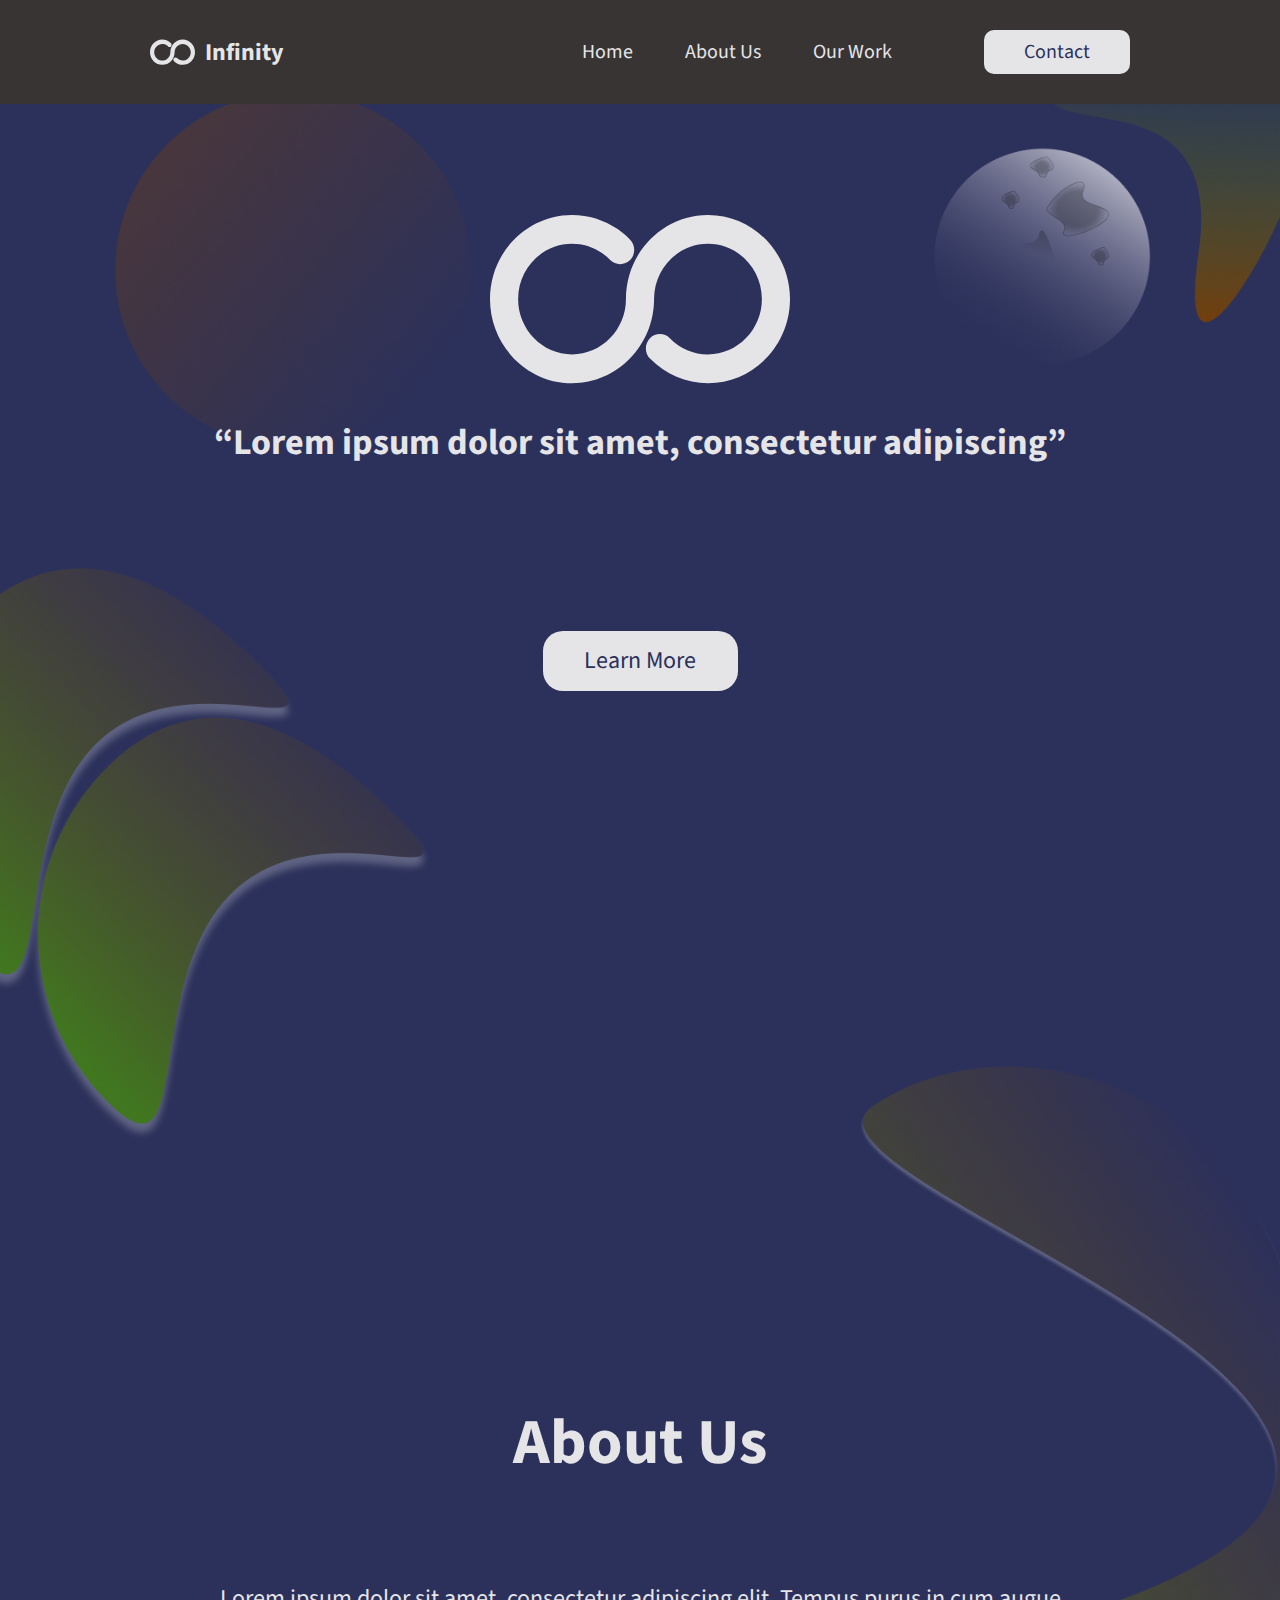
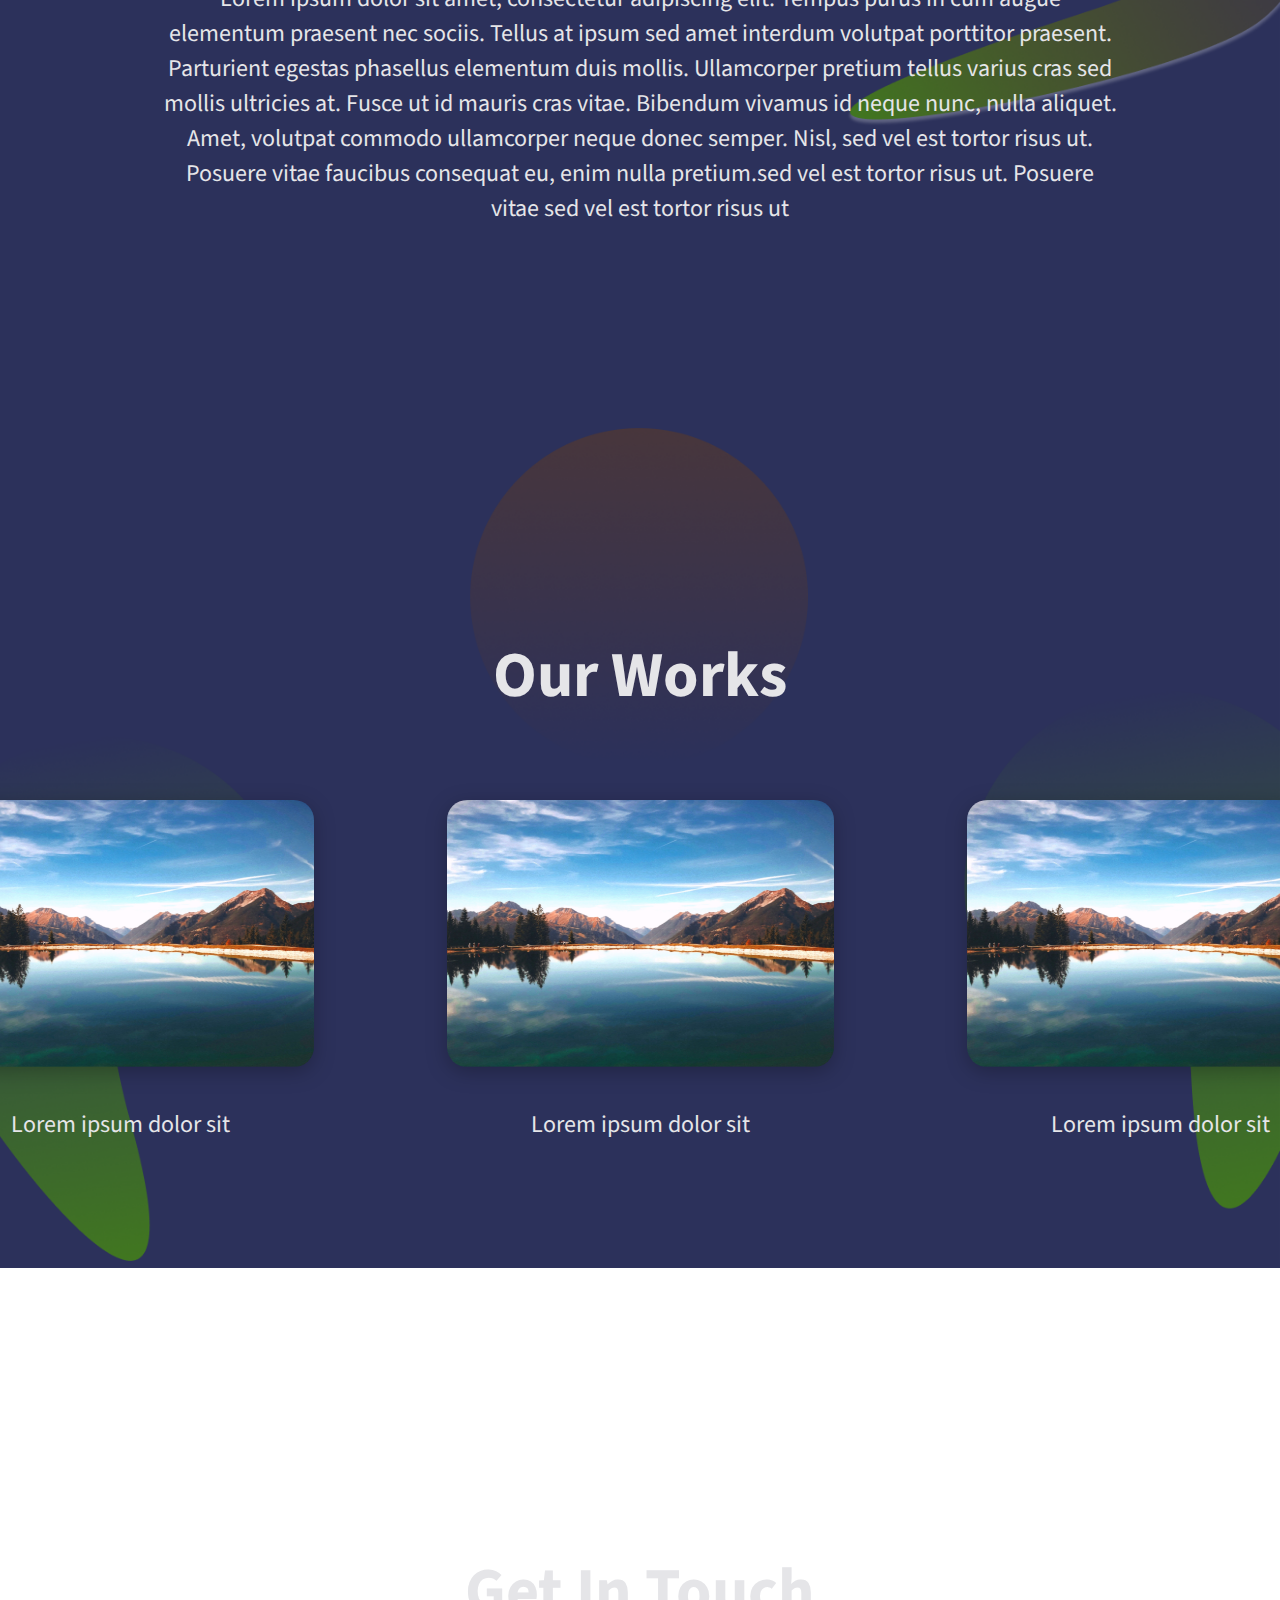
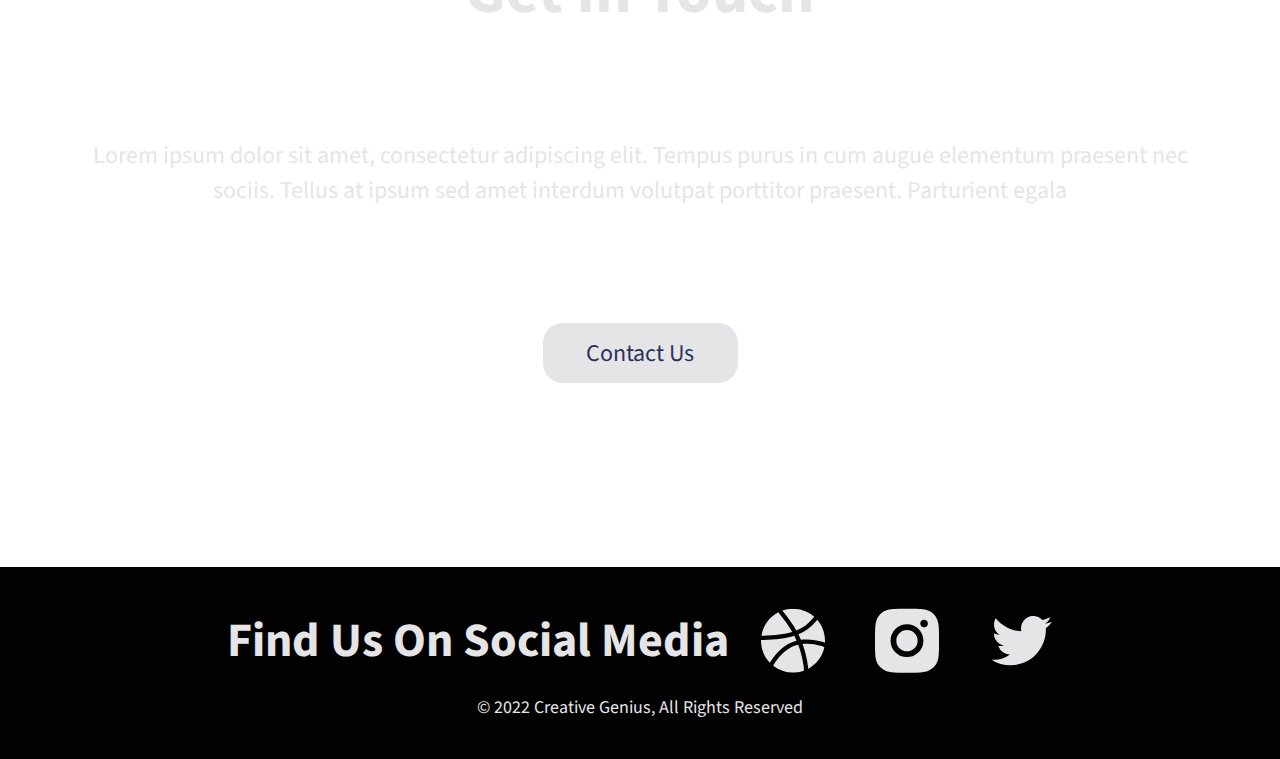
<file: index.html>
<!DOCTYPE html>
<html lang="en">
  <head>
    <meta charset="UTF-8" />
    <meta http-equiv="X-UA-Compatible" content="IE=edge" />
    <meta name="viewport" content="width=device-width, initial-scale=1.0" />
    <link rel="stylesheet" href="/Assets/style/style.css" />
    <link rel="preconnect" href="https://fonts.googleapis.com" />
    <link rel="preconnect" href="https://fonts.gstatic.com" crossorigin />
    <title>Homepage</title>
  </head>
  <body>
    <div class="navbar-container">
      <div class="navbar-left">
        <img src="/Assets/images/infinite-vector.svg" alt="infinite-logo" />
        <h1>Infinity</h1>
      </div>
      <div class="navbar-right">
        <a id="Home" href="#Hero">Home</a>
        <a id="About-us" href="#about-us">About Us</a>
        <a id="Our-Work" href="#our-works">Our Work</a>
        <div class="navbar-contact">
          <a id="Contact" href="contact.html">Contact</a>
        </div>
      </div>
    </div>
    <section id="Hero">
      <div class="hero-container">
        <div class="hero-content">
          <img src="/Assets/images/infinite-vector.svg" alt="" />
          <h1>“Lorem ipsum dolor sit amet, consectetur adipiscing”</h1>
        </div>
        <div class="learn-more-btn">
          <a href="">Learn More</a>
        </div>
      </div>
    </section>
    <section id="about-us">
      <div class="about-container">
        <h1>About Us</h1>
        <p>
          Lorem ipsum dolor sit amet, consectetur adipiscing elit. Tempus purus in cum augue elementum praesent nec sociis. Tellus at ipsum sed amet interdum volutpat porttitor praesent. Parturient egestas phasellus elementum duis mollis.
          Ullamcorper pretium tellus varius cras sed mollis ultricies at. Fusce ut id mauris cras vitae. Bibendum vivamus id neque nunc, nulla aliquet. Amet, volutpat commodo ullamcorper neque donec semper. Nisl, sed vel est tortor risus
          ut. Posuere vitae faucibus consequat eu, enim nulla pretium.sed vel est tortor risus ut. Posuere vitae sed vel est tortor risus ut
        </p>
      </div>
    </section>
    <section id="our-works">
      <div class="our-container">
        <h1>Our Works</h1>
        <div class="our-cards">
          <div class="our-card">
            <img src="/Assets/images/our-works-1.png" alt="" />
            <p>Lorem ipsum dolor sit</p>
          </div>
          <div class="our-card">
            <img src="/Assets/images/our-works-1.png" alt="" />
            <p>Lorem ipsum dolor sit</p>
          </div>
          <div class="our-card">
            <img src="/Assets/images/our-works-1.png" alt="" />
            <p>Lorem ipsum dolor sit</p>
          </div>
        </div>
      </div>
    </section>
    <section id="get-in-touch">
        <div class="get-container">
            <div class="get-content">
              <h1>Get In Touch</h1>
              <p>Lorem ipsum dolor sit amet, consectetur adipiscing elit. Tempus purus in cum augue elementum praesent nec sociis. Tellus at ipsum sed amet interdum volutpat porttitor praesent. Parturient egala</p>
            </div>
            <div class="get-button">
              <a href="contact.html">Contact Us</a>
            </div>
          </div>
        </div>
      </section>
      <section id="footer">
        <div class="footer-container">
            <div class="footer-content">
              <h1>Find Us On Social Media</h1>
              <div class="footer-icon">
                  <img src="./Assets/images/dribble-icon.svg" alt="">
                  <img src="./Assets/images/instagram-icon.svg" alt="">
                  <img src="./Assets/images/twitter-icon.svg" alt="">
              </div>
          </div>
          <p>© 2022 Creative Genius, All Rights Reserved</p>
        </div>
      </section>
  </body>
</html>
</file>
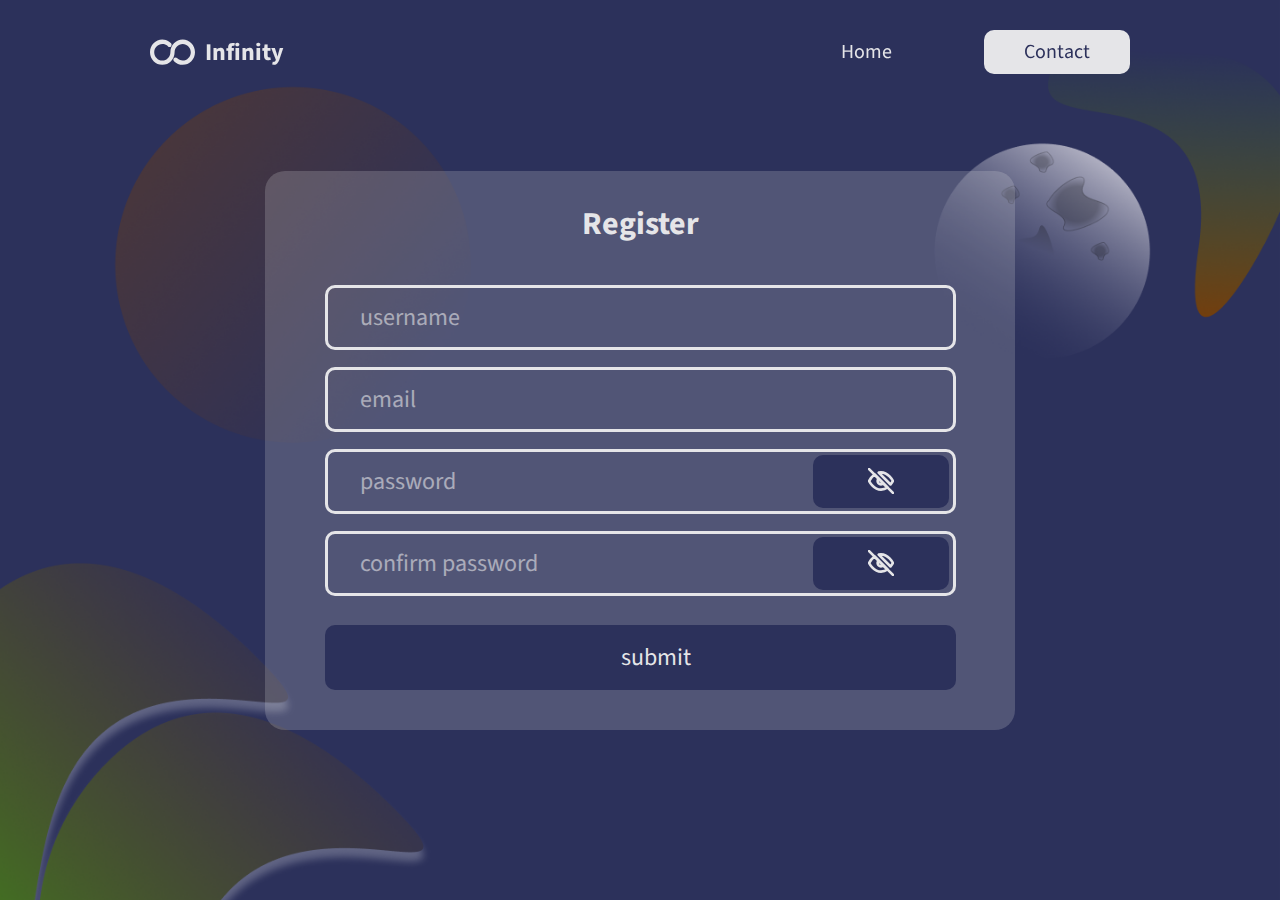
<file: contact.html>
<!DOCTYPE html>
<html lang="en">
  <head>
    <meta charset="UTF-8" />
    <meta http-equiv="X-UA-Compatible" content="IE=edge" />
    <meta name="viewport" content="width=device-width, initial-scale=1.0" />
    <link rel="stylesheet" href="/Assets/style/contact.css" />
    <link rel="preconnect" href="https://fonts.googleapis.com" />
    <link rel="preconnect" href="https://fonts.gstatic.com" crossorigin />
    <title>Contact Page</title>
  </head>
  <body>
    <div class="navbar-container">
      <div class="navbar-left">
        <img src="/Assets/images/infinite-vector.svg" alt="infinite-logo" />
        <h1>Infinity</h1>
      </div>
      <div class="navbar-right">
        <a id="Home" href="index.html">Home</a>
        <div class="navbar-contact">
          <a id="Contact" href="">Contact</a>
        </div>
      </div>
    </div>
    <div class="background">
      <div class="form-container">
        <h1>Register</h1>
        <div class="username">
          <p>username</p>
        </div>
        <div class="email">
          <p>email</p>
        </div>
        <div class="password">
          <p>password</p>
          <div class="eyes">
            <img src="/Assets/images/eye-off.svg" alt="" />
          </div>
        </div>
        <div class="confirm-password">
          <p>confirm password</p>
          <div class="eyes">
            <img src="/Assets/images/eye-off.svg" alt="" />
          </div>
        </div>
        <div class="submit-btn">
          <p>submit</p>
        </div>
      </div>
    </div>
  </body>
</html>
</file>
<file: Assets/style/style.css>
@import url('https://fonts.googleapis.com/css2?family=Playfair+Display:wght@600&family=Poppins:ital,wght@0,100;0,200;0,300;0,400;0,500;0,600;0,700;0,800;0,900;1,100;1,200;1,300;1,400;1,500;1,600;1,700;1,800;1,900&family=Source+Sans+Pro:ital,wght@0,200;0,300;0,400;0,600;0,700;0,900;1,200;1,300;1,400;1,600;1,700;1,900&display=swap');

:root {
  --purple: #2c315b;
  --green: #417720;
  --brown: #733f0e;
  --light_grey: #e5e5e8;
  --grey: #afafc1;
  --black: #020202;
}

* {
  margin: 0;
  padding: 0;
  box-sizing: border-box;
}

body {
  background-image: url(../images/homepage-background.png);
  height: 100vh;
  background-repeat: no-repeat;
  background-size: cover;
  align-items: center;
  justify-content: center;
}

#Hero {
  height: 100vh;
  display: flex;
  justify-content: center;
  align-items: center;
}

.hero-container {
  display: flex;
  flex-direction: column;
  align-items: center;
  justify-content: center;
  gap: 60px;
}

.hero-content {
  flex-direction: column;
  gap: 32px;
  display: flex;
  width: 750px;
  justify-content: center;
  text-align: center;
  align-items: center;
  justify-content: center;
}

.hero-content img {
  width: 300px;
  height: 175px;
}

.hero-content h1 {
  margin-bottom: 20px;
  font-family: 'Source Sans Pro';
  width: 100vh;
  font-size: 36px;
  color: var(--light_grey);
}

.learn-more-btn {
  display: flex;
  justify-content: center;
  text-align: center;
  align-items: center;
  justify-content: center;
  border-radius: 20px;
  margin-top: 83px;
  width: 195px;
  height: 60px;
  background-color: var(--light_grey);
}

.learn-more-btn a {
  display: flex;
  justify-content: center;
  text-align: center;
  align-items: center;
  justify-content: center;
  color: var(--purple);
  font-size: 24px;
}

.navbar-container {
  position: fixed;
  width: 100%;
  display: flex;
  padding: 30px 80px;
  justify-content: space-between;
  background-color: rgba(56, 52, 52, 1);
}

a {
  text-decoration: none;
  font-family: 'Source Sans Pro';
  color: var(--light_grey);
}

.navbar-left {
  margin-left: 70px;
  display: flex;
  flex-direction: row;
  align-items: center;
  gap: 10px;
}

.navbar-left h1 {
  font-size: 24px;
  font-family: 'Source Sans Pro';
  color: var(--light_grey);
}

.navbar-right {
  display: flex;
  gap: 52px;
  align-items: center;
  left: 778px;
  top: 28px;
  margin-right: 70px;
}

.navbar-contact {
  background-color: var(--light_grey);
  padding: 8px 40px;
  border-radius: 10px;
  align-items: center;
  text-align: center;
  margin-left: 40px;
}

.navbar-contact a {
  color: var(--purple);
}

.navbar-right a {
  text-decoration: none;
  font-size: 20px;
}

#about-us {
  display: flex;
  justify-content: center;
  align-items: center;
  padding: 64px 160px;
}

.about-container {
  margin-top: 433px;
  display: flex;
  gap: 32px;
  justify-content: center;
  align-items: center;
  flex-direction: column;
}

.about-container h1 {
  text-align: center;
  color: var(--light_grey);
  font-size: 64px;
  font-family: 'Source Sans Pro';
}

.about-container p {
  margin-top: 60px;
  justify-content: center;
  text-align: center;
  color: var(--light_grey);
  font-size: 24px;
  font-family: 'Source Sans Pro';
}

#our-work {
  display: flex;
  justify-content: center;
  align-items: center;
  padding: 64px 80px;
}

.our-container {
  display: flex;
  justify-content: center;
  align-items: center;
  flex-direction: column;
  gap: 38px;
  margin-top: 340px;
}

.our-container h1 {
  font-size: 64px;
  font-family: 'Source Sans Pro';
  color: var(--light_grey);
}

.our-cards {
  display: flex;
  justify-content: space-between;
  align-items: center;
  gap: 120px;
  margin-top: 40px;
}

.our-card {
  display: flex;
  justify-content: space-between;
  align-items: center;
  flex-direction: column;
  text-align: center;
  width: 400px;
}

.our-card img {
  z-index: -1;
  width: 387px;
  height: 267px;
  border-radius: 20px;
  filter: drop-shadow(0px 5px 10px rgba(0, 0, 0, 0.25));
}

.our-card p {
  margin-top: 40px;
  font-family: 'Source Sans Pro';
  color: var(--light_grey);
  font-size: 24px;
}

#get-in-touch {
  display: flex;
  justify-content: center;
  align-items: center;
  background-color: var(--dark-blue);
}

.get-container {
  margin-top: 362px;
  display: flex;
  justify-content: center;
  align-items: center;
  flex-direction: column;
  margin-top: 340px;
  gap: 32px;
  padding: 64px 80px;
}

.get-content {
  display: flex;
  justify-content: center;
  align-items: center;
  gap: 32px;
  flex-direction: column;
}

.get-content h1 {
  font-family: 'Source Sans Pro';
  font-size: 64px;
  color: var(--light_grey);
}

.get-content p {
  margin-top: 68px;
  font-family: 'Source Sans Pro';
  font-size: 24px;
  color: var(--light_grey);
  text-align: center;
}

.get-button {
  display: flex;
  justify-content: center;
  text-align: center;
  align-items: center;
  justify-content: center;
  border-radius: 20px;
  margin-top: 83px;
  width: 195px;
  height: 60px;
  background-color: var(--light_grey);
}

.get-button a {
  display: flex;
  justify-content: center;
  text-align: center;
  align-items: center;
  justify-content: center;
  color: var(--purple);
  font-size: 24px;
}

#footer {
  display: flex;
  justify-content: center;
  align-items: center;
}

.footer-container {
  margin-top: 120px;
  background-color: #020202;
  width: 100%;
  height: 192px;
  display: flex;
  justify-content: center;
  align-items: center;
  flex-direction: column;
  padding: 64px 80px;
  gap: 20px;
}

.footer-container p {
  font-family: 'Source Sans Pro';
  font-size: 18px;
  color: var(--light_grey);
}

.footer-content {
  display: flex;
  justify-content: center;
  align-items: center;
  flex-direction: row;
  gap: 32px;
}

.footer-content h1 {
  font-size: 48px;
  font-family: 'Source Sans Pro';
  color: var(--light_grey);
}

.footer-icon {
  display: flex;
  justify-content: center;
  align-items: center;
  gap: 50px;
}

.footer-icon img {
  color: var(--light_grey);
}

.new-color {
  fill: var(--light_grey);
}

.background {
  display: flex;
  align-items: center;
  justify-content: center;
  height: 100vh;
}
</file>
<file: Assets/style/contact.css>
@import url('https://fonts.googleapis.com/css2?family=Playfair+Display:wght@600&family=Poppins:ital,wght@0,100;0,200;0,300;0,400;0,500;0,600;0,700;0,800;0,900;1,100;1,200;1,300;1,400;1,500;1,600;1,700;1,800;1,900&family=Source+Sans+Pro:ital,wght@0,200;0,300;0,400;0,600;0,700;0,900;1,200;1,300;1,400;1,600;1,700;1,900&display=swap');

:root {
  --purple: #2c315b;
  --green: #417720;
  --brown: #733f0e;
  --light_grey: #e5e5e8;
  --grey: #afafc1;
  --black: #020202;
}

* {
  margin: 0;
  padding: 0;
  box-sizing: border-box;
}

body {
  background-image: url(../images/form-background.png);
  background-position: center;
  height: 100vh;
  background-repeat: no-repeat;
  background-size: cover;
  align-items: center;
  justify-content: center;
}

.navbar-container {
  position: fixed;
  width: 100%;
  display: flex;
  padding: 30px 80px;
  justify-content: space-between;
}

a {
  text-decoration: none;
  font-family: 'Source Sans Pro';
  color: var(--light_grey);
}

.navbar-left {
  margin-left: 70px;
  display: flex;
  flex-direction: row;
  align-items: center;
  gap: 10px;
}

.navbar-left h1 {
  font-size: 24px;
  font-family: 'Source Sans Pro';
  color: var(--light_grey);
}

.navbar-right {
  display: flex;
  gap: 52px;
  align-items: center;
  left: 778px;
  top: 28px;
  margin-right: 70px;
}

.navbar-contact {
  background-color: var(--light_grey);
  padding: 8px 40px;
  border-radius: 10px;
  align-items: center;
  text-align: center;
  margin-left: 40px;
}

.navbar-contact a {
  color: var(--purple);
}

.navbar-right a {
  text-decoration: none;
  font-size: 20px;
}

.background {
  display: flex;
  align-items: center;
  justify-content: center;
  height: 100vh;
}

.form-container {
  width: 750px;
  height: 559px;
  background: rgba(229, 229, 232, 0.2);
  border-radius: 20px;
  display: flex;
  flex-direction: column;
  align-items: center;
  text-align: center;
}

.form-container h1 {
  padding-top: 30px;
  padding-bottom: 38px;
  font-family: 'Source Sans Pro';
  color: var(--light_grey);
}

.username {
  margin-bottom: 17px;
  width: 631px;
  height: 65px;
  border-radius: 10px;
  border-style: solid;
  border-color: var(--light_grey);
  display: flex;
  align-items: center;
  text-align: center;
}

.username p {
  padding-left: 32px;
  font-size: 24px;
  font-family: 'Source Sans Pro';
  color: var(--light_grey);
  opacity: 0.6;
}

.email {
  margin-bottom: 17px;
  width: 631px;
  height: 65px;
  border-radius: 10px;
  border-style: solid;
  border-color: var(--light_grey);
  display: flex;
  align-items: center;
  text-align: center;
}

.email p {
  padding-left: 32px;
  font-size: 24px;
  font-family: 'Source Sans Pro';
  color: var(--light_grey);
  opacity: 0.6;
}

.password {
  margin-bottom: 17px;
  width: 631px;
  height: 65px;
  border-radius: 10px;
  border-style: solid;
  border-color: var(--light_grey);
  display: flex;
  align-items: center;
  text-align: center;
}

.password p {
  padding-left: 32px;
  margin-right: 357px;
  font-size: 24px;
  font-family: 'Source Sans Pro';
  color: var(--light_grey);
  opacity: 0.6;
}

.confirm-password {
  margin-bottom: 29px;
  width: 631px;
  height: 65px;
  border-radius: 10px;
  border-style: solid;
  border-color: var(--light_grey);
  display: flex;
  align-items: center;
  text-align: center;
}

.confirm-password p {
  padding-left: 32px;
  margin-right: 275px;
  font-size: 24px;
  font-family: 'Source Sans Pro';
  color: var(--light_grey);
  opacity: 0.6;
}

.submit-btn {
  margin-bottom: 29px;
  width: 631px;
  height: 65px;
  border-radius: 10px;
  background-color: var(--purple);
  display: flex;
  justify-content: center;
  align-items: center;
  text-align: center;
}

.submit-btn p {
  padding-left: 32px;
  font-size: 24px;
  font-family: 'Source Sans Pro';
  color: var(--light_grey);
}

.eyes {
  width: 136px;
  height: 53px;
  background-color: var(--purple);
  border-radius: 10px;
  display: flex;
  justify-content: center;
  align-items: center;
  text-align: center;
}
</file>
